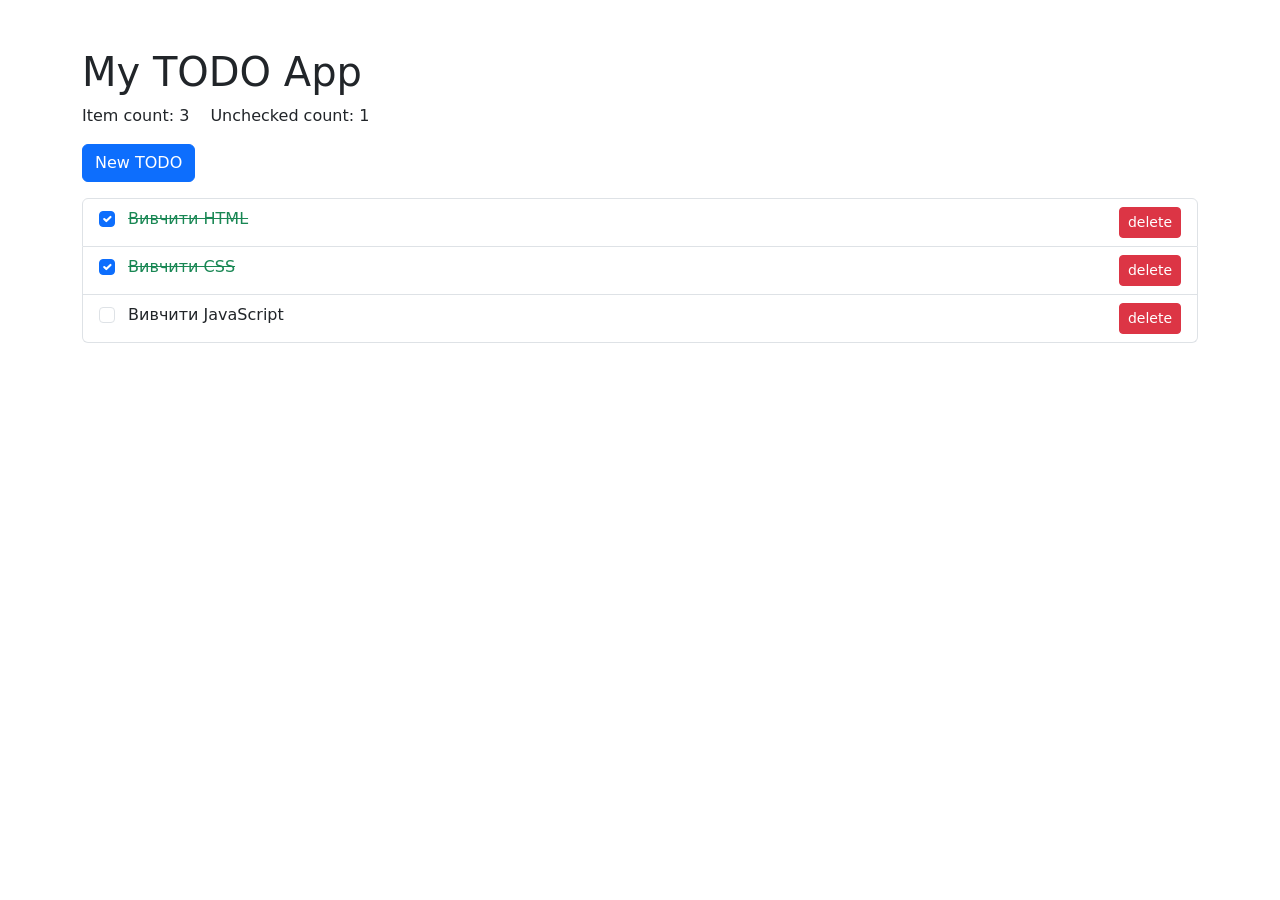
<file: index.html>
<!DOCTYPE html>
<html>

<head>
  <meta charset="utf-8">
  <meta name="viewport" content="width=device-width, initial-scale=1">

  <link href="https://cdn.jsdelivr.net/npm/bootstrap@5.3.0-alpha1/dist/css/bootstrap.min.css" rel="stylesheet">
  <title>TODO App</title>
</head>

<body>
  <div class="container">
    <h1 class="mt-5">My TODO App</h1>
    <div class="mb-3">
      <span class="me-3">Item count: <span id="item-count">0</span></span>
      <span>Unchecked count: <span id="unchecked-count">0</span></span>
    </div>
    <button class="btn btn-primary mb-3" onClick="newTodo()">New TODO</button>
    <ul id="todo-list" class="list-group">
      <li class="list-group-item">
        <input type="checkbox" class="form-check-input me-2" id="1" checked />
        <label for="1"><span class="text-success text-decoration-line-through">Вивчити HTML</span></label>
        <button class="btn btn-danger btn-sm float-end">delete</button>
      </li>
      <li class="list-group-item">
        <input type="checkbox" class="form-check-input me-2" id="2" checked />
        <label for="2"><span class="text-success text-decoration-line-through">Вивчити CSS</span></label>
        <button class="btn btn-danger btn-sm float-end">delete</button>
      </li>
      <li class="list-group-item">
        <input type="checkbox" class="form-check-input me-2" id="3" />
        <label for="3"><span class="">Вивчити JavaScript</span></label>
        <button class="btn btn-danger btn-sm float-end">delete</button>
      </li>
    </ul>
  </div>
  <script src="script.js"></script>
</body>

</html>
</file>
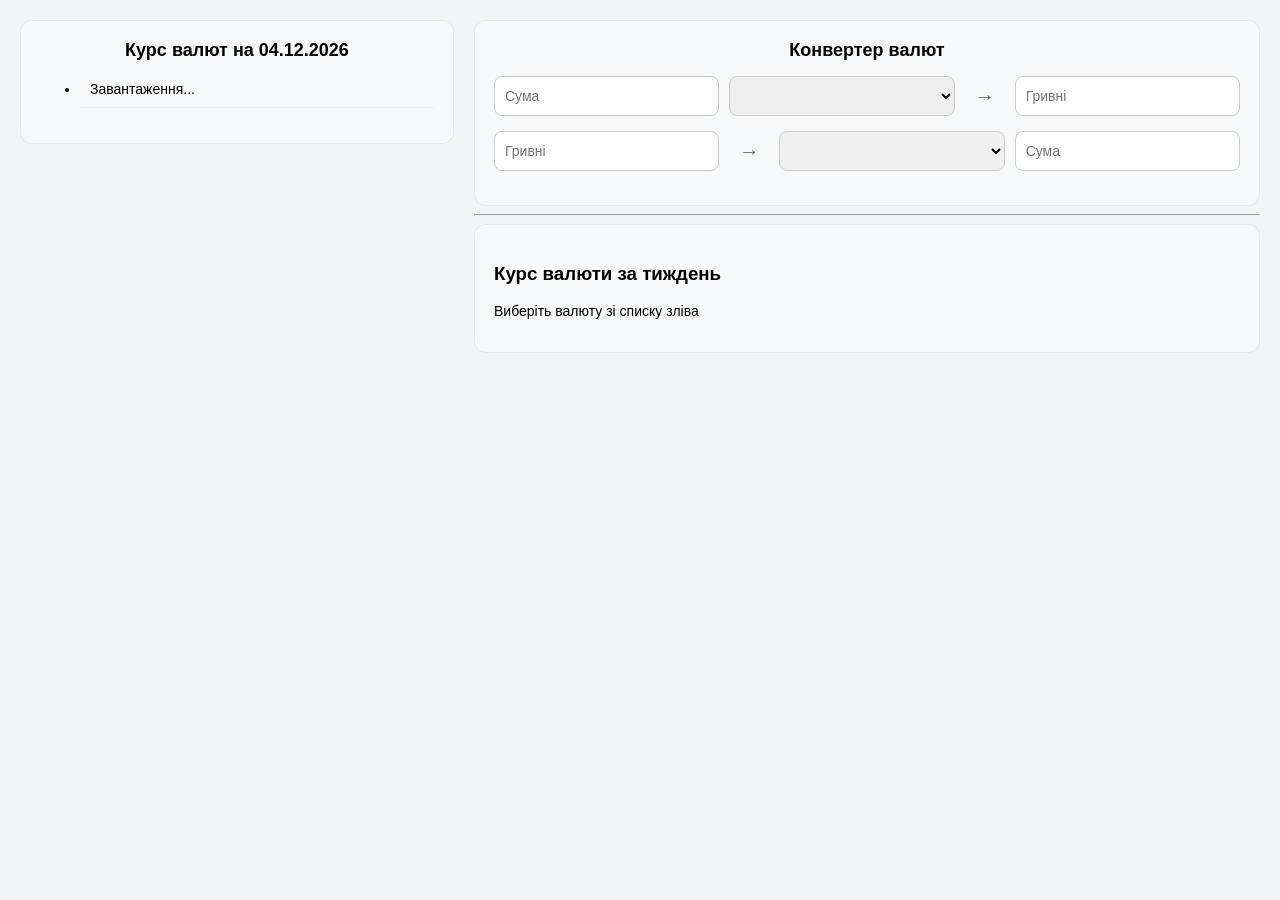
<file: Лр. 6/index.html>
<!DOCTYPE html>
<html lang="en">

<head>
    <meta charset="UTF-8">
    <meta name="viewport" content="width=device-width, initial-scale=1.0">
    <title>Document</title>
    <link rel="stylesheet" href="styles.css">
</head>

<body>

    <div class="container">
        <div class="panel left-panel">
            <div class="card">
                <h2>
                    Курс валют на
                    <span id="current-date"></span>
                </h2>

                <ul id="currency-list">
                    <li>Завантаження...</li>
                </ul>
            </div>
        </div>

        <div class="panel right-panel">
            <div class="card">
                <h2>Конвертер валют</h2>

                <div class="converter-row">
                    <input type="number" id="amount-foreign" placeholder="Сума">
                    <select id="currency-foreign"></select>

                    <span class="arrow">→</span>

                    <input type="number" id="amount-uah" placeholder="Гривні" readonly>
                </div>

                <div class="converter-row">
                    <input type="number" id="amount-uah-input" placeholder="Гривні">

                    <span class="arrow">→</span>

                    <select id="currency-uah"></select>
                    <input type="number" id="amount-foreign-result" placeholder="Сума" readonly>
                </div>
            </div>

            <hr>

            <div class="card">
                <h3 id="history-title">Курс валюти за тиждень</h3>
                <div id="history-output">
                    <p>Виберіть валюту зі списку зліва</p>
                </div>
            </div>
        </div>

    </div>

    <script src="script.js"></script>
</body>

</html>
</file>
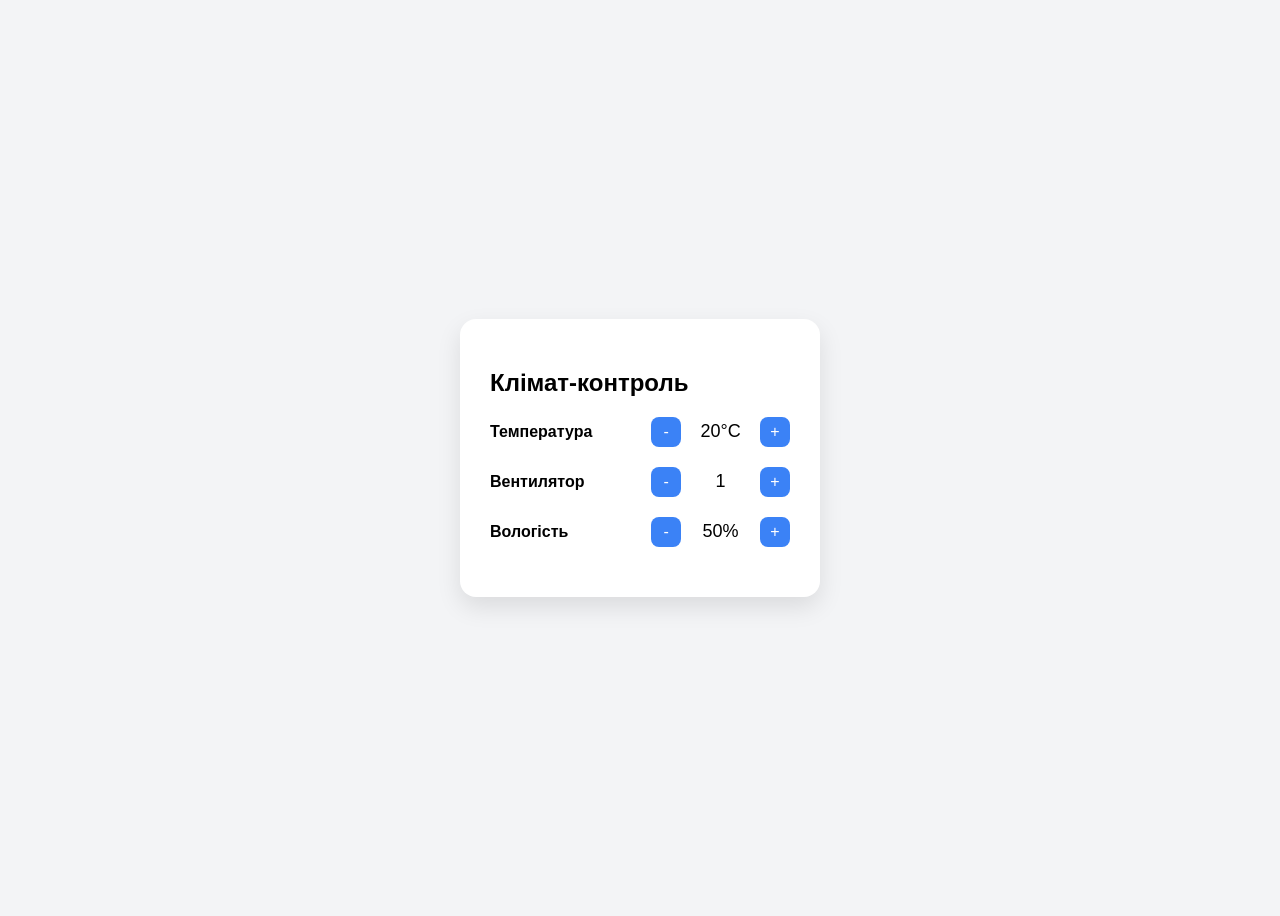
<file: Пр. 5/index.html>
<!DOCTYPE html>
<html lang="uk">

<head>
    <meta charset="UTF-8">
    <title>Клімат-контроль</title>
    <link rel="stylesheet" href="styles.css">
</head>

<body>

    <div class="app">
        <h2>Клімат-контроль</h2>

        <div class="control">
            <span class="label">Температура</span>
            <div>
                <button onclick="changeValue('temp', -1)">-</button>
                <span id="temp" class="value">20</span>
                <button onclick="changeValue('temp', 1)">+</button>
            </div>
        </div>

        <div class="control">
            <span class="label">Вентилятор</span>
            <div>
                <button onclick="changeValue('fan', -1)">-</button>
                <span id="fan" class="value">1</span>
                <button onclick="changeValue('fan', 1)">+</button>
            </div>
        </div>

        <div class="control">
            <span class="label">Вологість</span>
            <div>
                <button onclick="changeValue('humidity', -1)">-</button>
                <span id="humidity" class="value">50</span>
                <button onclick="changeValue('humidity', 1)">+</button>
            </div>
        </div>

    </div>

    <script src="scripts.js"></script>

</body>

</html>
</file>
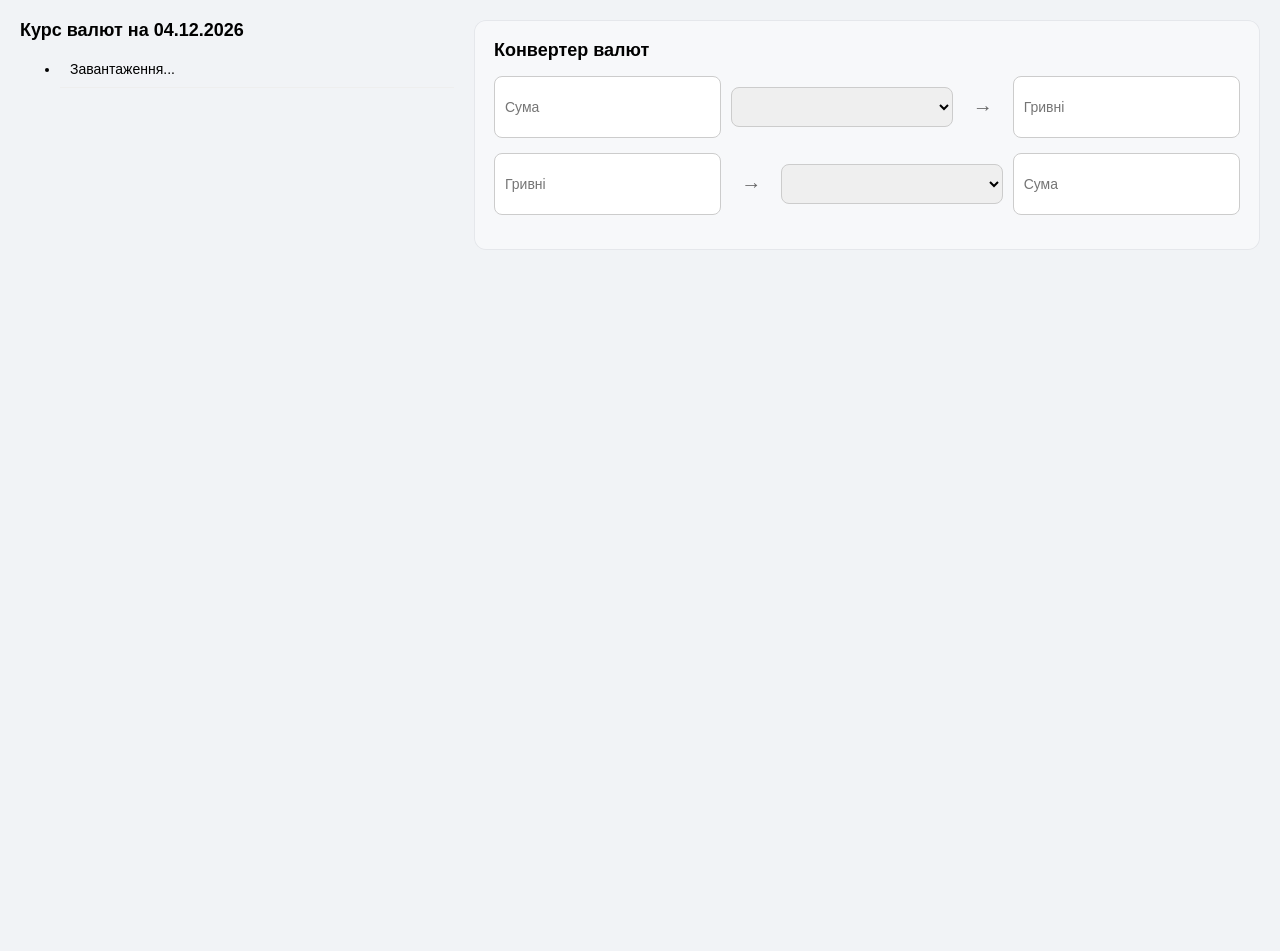
<file: Пр. 6/index.html>
<!DOCTYPE html>
<html lang="en">

<head>
    <meta charset="UTF-8">
    <meta name="viewport" content="width=device-width, initial-scale=1.0">
    <title>Document</title>
    <link rel="stylesheet" href="styles.css">
</head>

<body>

    <div class="container">
        <div class="panel left-panel">
            <h2>
                Курс валют на
                <span id="current-date"></span>
            </h2>

            <ul id="currency-list">
                <li>Завантаження...</li>
            </ul>
        </div>

        <div class="panel right-panel">
            <div class="card">
                <h2>Конвертер валют</h2>

                <div class="converter-row">
                    <input type="number" id="amount-foreign" placeholder="Сума">
                    <select id="currency-foreign"></select>

                    <span class="arrow">→</span>

                    <input type="number" id="amount-uah" placeholder="Гривні" readonly>
                </div>

                <div class="converter-row">
                    <input type="number" id="amount-uah-input" placeholder="Гривні">

                    <span class="arrow">→</span>

                    <select id="currency-uah"></select>
                    <input type="number" id="amount-foreign-result" placeholder="Сума" readonly>
                </div>
            </div>
        </div>

    </div>

    <script src="script.js"></script>
</body>

</html>
</file>
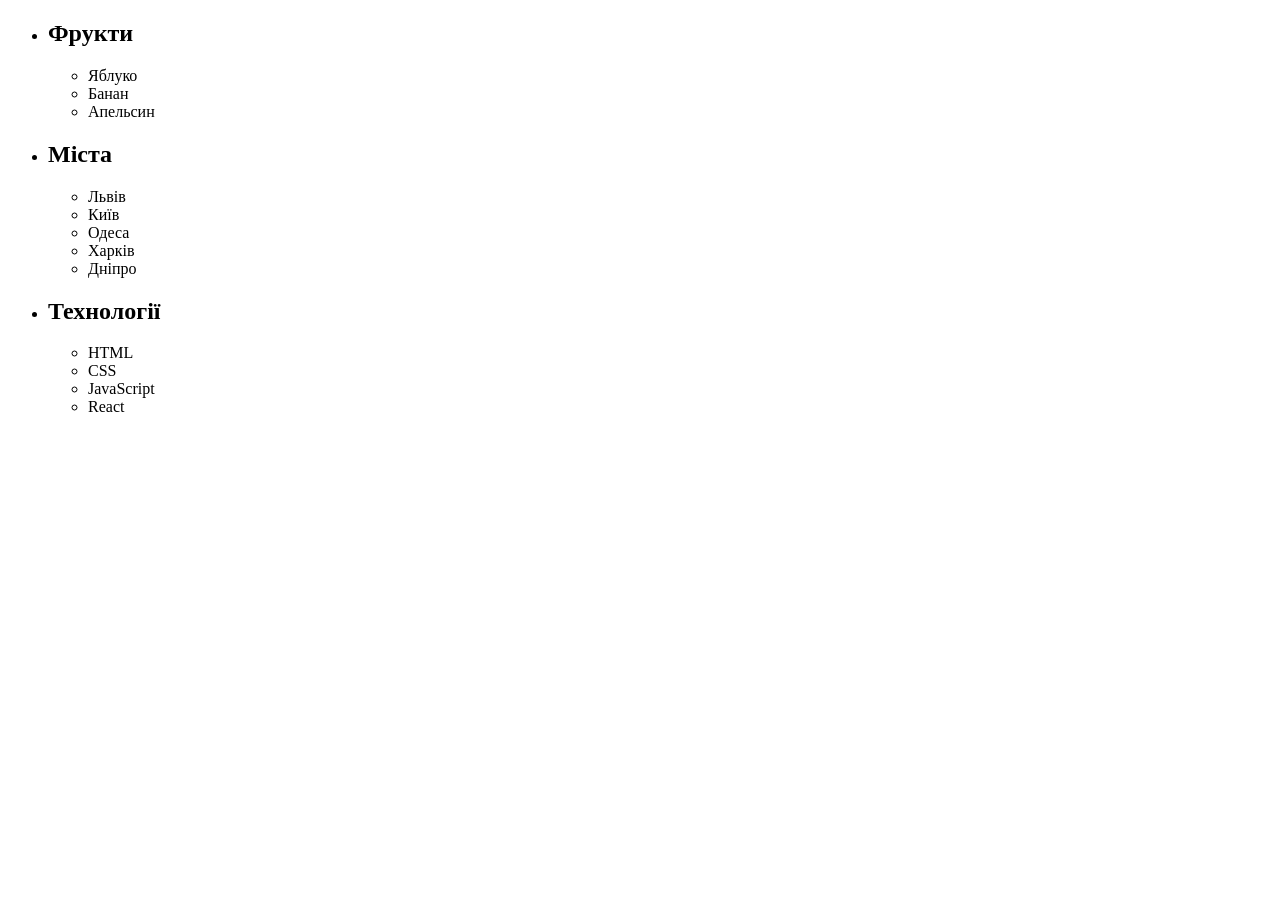
<file: Лр. 4/lab_4_1.html>
<!DOCTYPE html>
<html lang="en">

<head>
    <meta charset="UTF-8">
    <meta name="viewport" content="width=device-width, initial-scale=1.0">
    <title>Task 1</title>
</head>

<body>
    <ul>
        <li class="item">
            <h2>Фрукти</h2>
            <ul>
                <li>Яблуко</li>
                <li>Банан</li>
                <li>Апельсин</li>
            </ul>
        </li>

        <li class="item">
            <h2>Міста</h2>
            <ul>
                <li>Львів</li>
                <li>Київ</li>
                <li>Одеса</li>
                <li>Харків</li>
                <li>Дніпро</li>
            </ul>
        </li>
        <li class="item">
            <h2>Технології</h2>
            <ul>
                <li>HTML</li>
                <li>CSS</li>
                <li>JavaScript</li>
                <li>React</li>
            </ul>
        </li>
    </ul>
    <script src="js/task_01.js" type="module"></script>
</body>

</html>
</file>
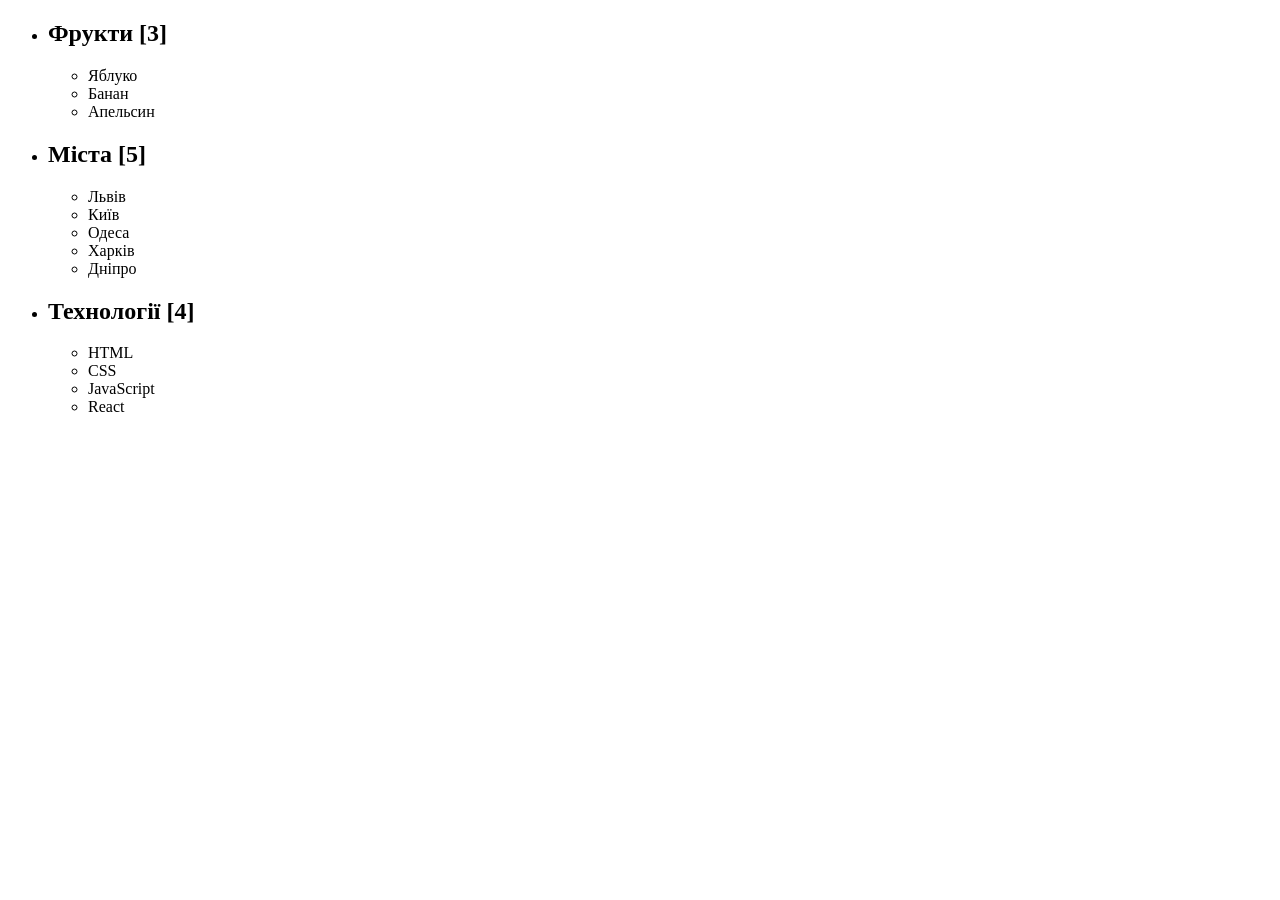
<file: Лр. 4/lab_4_2.html>
<!DOCTYPE html>
<html lang="en">

<head>
    <meta charset="UTF-8">
    <meta name="viewport" content="width=device-width, initial-scale=1.0">
    <title>Task 2</title>
</head>

<body>
    <ul>
        <li class="item">
            <h2>Фрукти</h2>
            <ul>
                <li>Яблуко</li>
                <li>Банан</li>
                <li>Апельсин</li>
            </ul>
        </li>

        <li class="item">
            <h2>Міста</h2>
            <ul>
                <li>Львів</li>
                <li>Київ</li>
                <li>Одеса</li>
                <li>Харків</li>
                <li>Дніпро</li>
            </ul>
        </li>
        <li class="item">
            <h2>Технології</h2>
            <ul>
                <li>HTML</li>
                <li>CSS</li>
                <li>JavaScript</li>
                <li>React</li>
            </ul>
        </li>
    </ul>
    <script src="js/task_02.js" type="module"></script>
</body>

</html>
</file>
<file: Лр. 6/styles.css>
* {
    box-sizing: border-box;
}

body {
    width: 100%;
    margin: 0;
    font-family: Arial, sans-serif;
    background: #f1f3f6;
}

.container {
    height: 100dvh;
    display: flex;
    gap: 20px;
    padding: 20px;
}

.converter-row {
    display: grid;
    grid-template-columns: 1fr 1fr auto 1fr;
    gap: 10px;
    margin: 15px 0;
}

.converter-row input,
.converter-row select {
    height: 40px;
}

.converter-row:nth-child(3) {
    grid-template-columns: 1fr auto 1fr 1fr;
}

.card {
    background: #f7f8fa;
    border-radius: 12px;
    padding: 20px;
    box-shadow: inset 0 0 0 1px #e5e7eb;
}

.left-panel {
    width: 35%;
}

.right-panel {
    flex: 1;
}

#currency-list {
    height: 100%;
    max-height: 100dvh;
    overflow-y: auto;
    margin-top: 10px;
}

#currency-list li {
    padding: 10px;
    border-bottom: 1px solid #eee;
    font-size: 14px;
    cursor: pointer;
}

#currency-list li:hover {
    background-color: #939393;
}

#currency-list li.active {
    background-color: #7a7a7a;
}

.converter-row {
    display: flex;
    align-items: center;
    gap: 10px;
    margin: 15px 0;
}

input,
select {
    padding: 10px;
    border-radius: 8px;
    border: 1px solid #ccc;
    width: 100%;
    font-size: 14px;
}

.arrow {
    font-size: 20px;
    padding: 0 10px;
    color: #666;
}

h2 {
    margin: 0 0 10px;
    font-size: 18px;
    text-align: center;
}

#history-output {
    margin-top: 10px;
    font-size: 14px;
}

.history-item {
    display: flex;
    justify-content: space-between;
    padding: 6px 0;
    border-bottom: 1px solid #eee;
}
</file>
<file: Пр. 5/styles.css>
body {
    font-family: Arial, sans-serif;
    background: #f3f4f6;
    display: flex;
    justify-content: center;
    align-items: center;
    height: 100vh;
}

.app {
    background: white;
    padding: 30px;
    border-radius: 16px;
    box-shadow: 0 10px 25px rgba(0, 0, 0, 0.1);
    width: 300px;
}

.control {
    display: flex;
    justify-content: space-between;
    align-items: center;
    margin-bottom: 20px;
}

.label {
    font-weight: bold;
}

.value {
    font-size: 18px;
    margin: 0 10px;
    display: inline-block;
    width: 50px;
    text-align: center;
}

button {
    width: 30px;
    height: 30px;
    border: none;
    border-radius: 8px;
    background: #3b82f6;
    color: white;
    cursor: pointer;
    font-size: 16px;
}

button:hover {
    background: #2563eb;
}
</file>
<file: Пр. 6/styles.css>
body {
    width: 100%;
    margin: 0;
    font-family: Arial, sans-serif;
    background: #f1f3f6;
}

.container {
    height: 100dvh;
    display: flex;
    gap: 20px;
    padding: 20px;
}

.converter-row {
    display: grid;
    grid-template-columns: 1fr 1fr auto 1fr;
    gap: 10px;
    margin: 15px 0;
}

.converter-row input,
.converter-row select {
    height: 40px;
}

.converter-row:nth-child(3) {
    grid-template-columns: 1fr auto 1fr 1fr;
}

.card {
    background: #f7f8fa;
    border-radius: 12px;
    padding: 20px;
    box-shadow: inset 0 0 0 1px #e5e7eb;
}

.left-panel {
    width: 35%;
}

.right-panel {
    flex: 1;
}

#currency-list {
    height: 100%;
    overflow-y: auto;
    margin-top: 10px;
}

#currency-list li {
    padding: 10px;
    border-bottom: 1px solid #eee;
    font-size: 14px;
}

.converter-row {
    display: flex;
    align-items: center;
    gap: 10px;
    margin: 15px 0;
}

input,
select {
    padding: 10px;
    border-radius: 8px;
    border: 1px solid #ccc;
    width: 100%;
    font-size: 14px;
}

.arrow {
    font-size: 20px;
    padding: 0 10px;
    color: #666;
}

h2 {
    margin: 0 0 10px;
    font-size: 18px;
}
</file>
